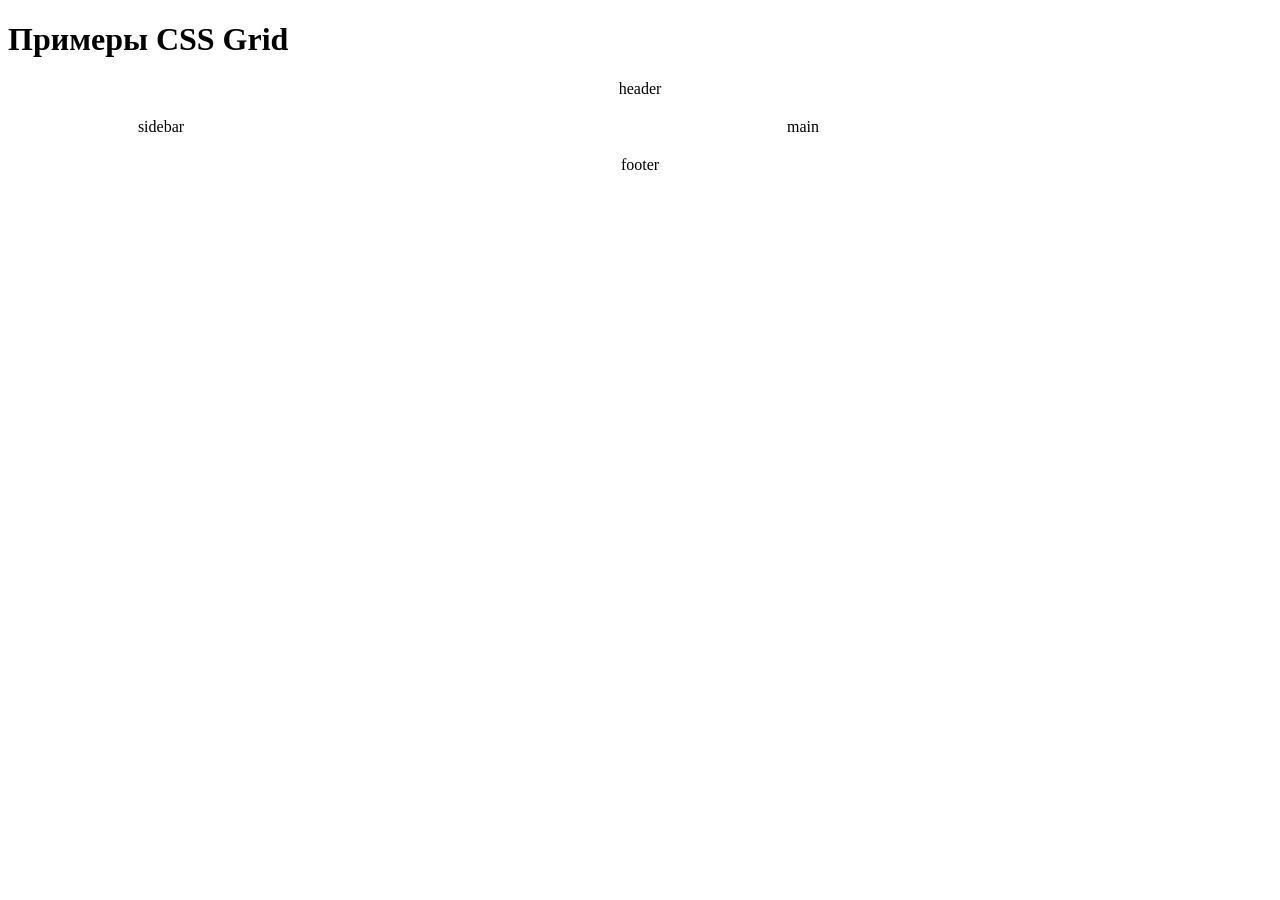
<file: index.html>
<!DOCTYPE html>
<html lang="ru-RU">
<head>
    <meta charset="UTF-8">
    <meta name="viewport" content="width=device-width, initial-scale=1.0">
    <title>CSS Grid</title>
    <link rel="stylesheet" href="grid.css" />
</head>
<body>
    <h1>Примеры CSS Grid</h1>
    <div class="grid-container">
        <header class="header">header</header>
        <aside class="sidebar">sidebar</aside>
        <main class="main">main</main>
        <footer class="footer">footer</footer>
    </div>
</body>
</html>
</file>
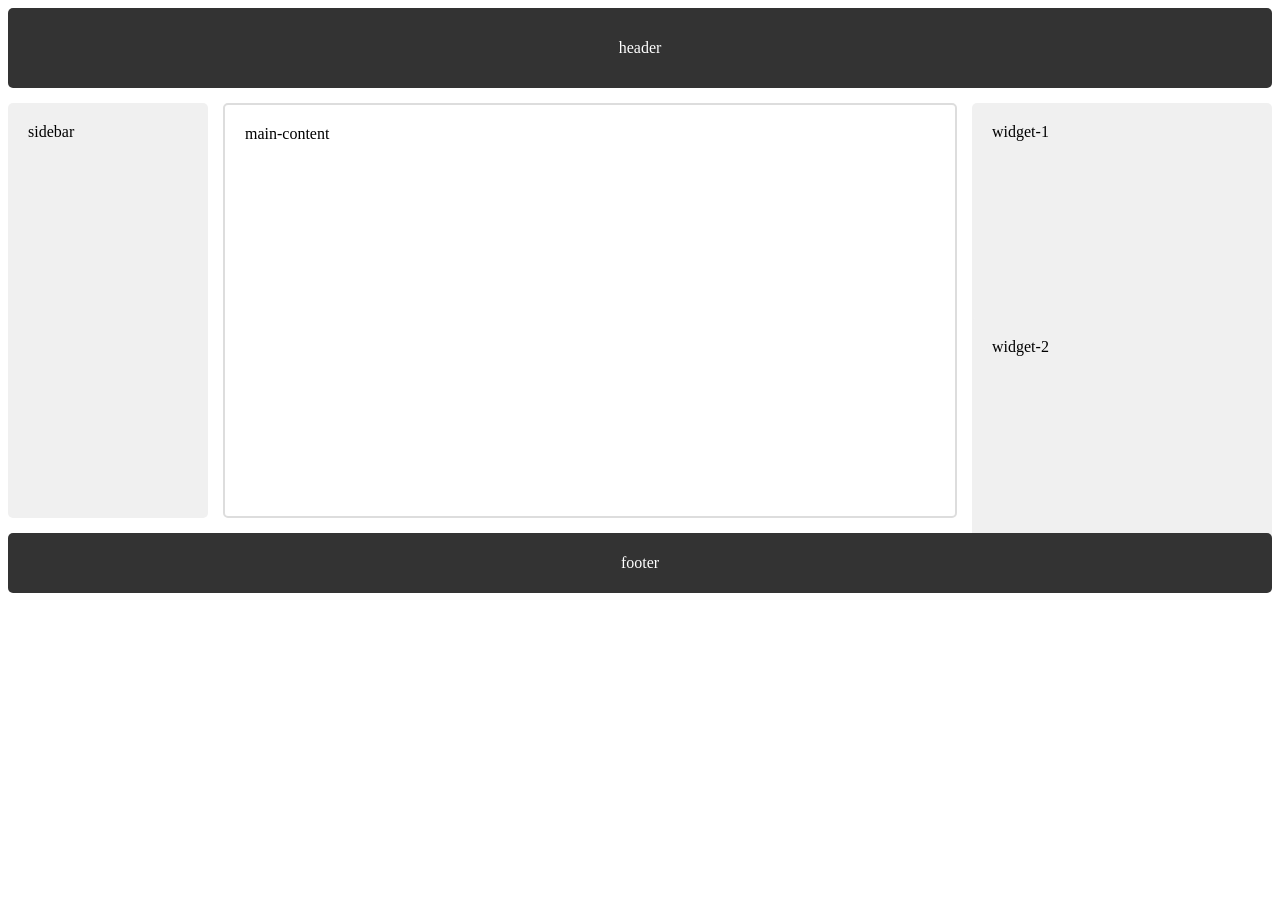
<file: grid-practice.html>
<!DOCTYPE html>
<html lang="ru-RU">
<head>
    <meta charset="UTF-8">
    <meta name="viewport" content="width=device-width, initial-scale=1.0">
    <title>Самостоятельное задание №2</title>
    <link rel="stylesheet" href="grid-practice.css" />
</head>
<body>
    <div class="grid-container">
        <header class="header">header</header>
        <aside class="sidebar">sidebar</aside>
        <main class="main-content">main-content</main>
        <div class="widget-1">widget-1</div>
        <div class="widget-2">widget-2</div>
        <footer class="footer">footer</footer>
    </div>
</body>
</html>
</file>
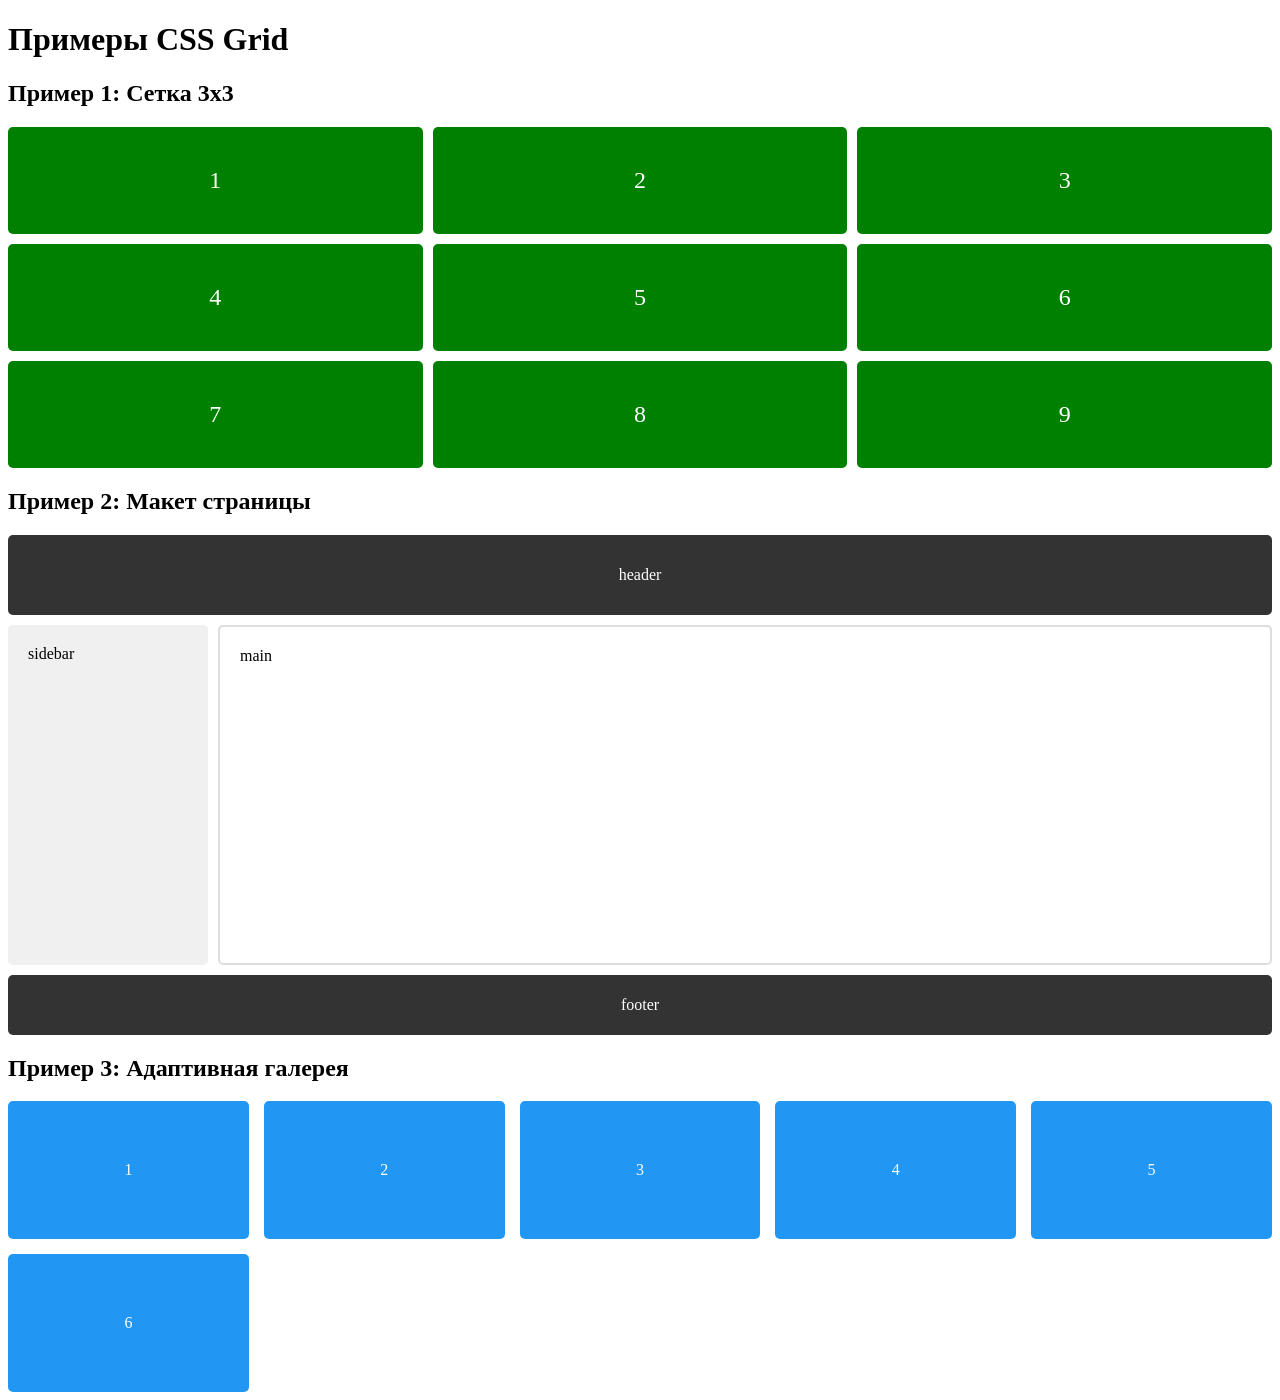
<file: gridPractice.html>
<!DOCTYPE html>
<html lang="ru-RU">
<head>
    <meta charset="UTF-8">
    <meta name="viewport" content="width=device-width, initial-scale=1.0">
    <title>Grid Examples</title>
    <link rel="stylesheet" href="gridPractice.css" />
</head>
<body>
    <h1>Примеры CSS Grid</h1>
    <section>
        <h2>Пример 1: Сетка 3х3</h2>
        <div class="simple-grid">
            <div class="grid-item">1</div>
            <div class="grid-item">2</div>
            <div class="grid-item">3</div>
            <div class="grid-item">4</div>
            <div class="grid-item">5</div>
            <div class="grid-item">6</div>
            <div class="grid-item">7</div>
            <div class="grid-item">8</div>
            <div class="grid-item">9</div>
        </div>
    </section>
    <section>
        <h2>Пример 2: Макет страницы</h2>
        <div class="page-layout">
            <header class="header">header</header>
            <aside class="sidebar">sidebar</aside>
            <main class="main">main</main>
            <footer class="footer">footer</footer>
        </div>
    </section>
    <section>
        <h2>Пример 3: Адаптивная галерея</h2>
        <div class="gallery">
            <div class="gallery-item">1</div>
            <div class="gallery-item">2</div>
            <div class="gallery-item">3</div>
            <div class="gallery-item">4</div>
            <div class="gallery-item">5</div>
            <div class="gallery-item">6</div>
        </div>
    </section>
</body>
</html>
</file>
<file: grid.css>
.grid-container {
    display: grid;
    grid-template-columns: 1fr 2fr 1fr;
    grid-template-areas: 
        "header header header"
        "sidebar main main"
        "footer footer footer";
    gap: 20px;
    justify-items: center;
    align-items: center;
}

.header {
    grid-area: header;
}
.sidebar {
    grid-area: sidebar;
}
.main {
    grid-area: main;
}
.footer {
    grid-area: footer;
}
</file>
<file: grid-practice.css>
.grid-container {
    display: grid;
    grid-template-areas: 
        "header header header"
        "sidebar main widget-1"
        "sidebar main widget-2"
        "footer footer footer";
    grid-template-columns: 200px 1fr 300px;
    grid-template-rows: 80px 200px 200px 60px;
    gap: 15px;
    min-height: 100vh;
}

.header {
    grid-area: header;
    display: flex;
    justify-content: center;
    align-items: center;
    background-color: #333;
    color: white;
    border-radius: 5px;
}
.sidebar {
    grid-area: sidebar;
    background-color: #f0f0f0;
    padding: 20px;
    border-radius: 5px;
}
.main-content {
    grid-area: main;
    background-color: #fff;
    border: 2px solid #ddd;
    padding: 20px;
    border-radius: 5px;
}

.widget-1 {
    grid-area: widget-1;
    background-color: #f0f0f0;
    padding: 20px;
    border-radius: 5px;
    height: 200px;
}
.widget-2 {
    grid-area: widget-2;
    background-color: #f0f0f0;
    padding: 20px;
    border-radius: 5px;
    height: 200px;
}

.footer {
    grid-area: footer;
    background-color: #333;
    color: white;
    display: flex;
    align-items: center;
    justify-content: center;
    border-radius: 5px;
    
}
</file>
<file: gridPractice.css>
.simple-grid {
    display: grid;
    grid-template-columns: repeat(3, 1fr);
    gap: 10px;
}

.grid-item {
    background-color: green;
    color: white;
    padding: 40px;
    text-align: center;
    font-size: 24px;
    border-radius: 5px;
}

.page-layout {
    display: grid;
    grid-template-areas: 
        "header header"
        "sidebar main"
        "footer footer";
    grid-template-columns: 200px 1fr;
    grid-template-rows: 80px 1fr 60px;
    gap: 10px;
    height: 500px;
}

.header {
    grid-area: header;
    background-color: #333;
    color: white;
    display: flex;
    align-items: center;
    justify-content: center;
    border-radius: 5px;
}
.sidebar {
    grid-area: sidebar;
    background-color: #f0f0f0;
    padding: 20px;
    border-radius: 5px;
}
.main {
    grid-area: main;
    background-color: #fff;
    border: 2px solid #ddd;
    padding: 20px;
    border-radius: 5px;
}
.footer {
    grid-area: footer;
    background-color: #333;
    color: white;
    display: flex;
    align-items: center;
    justify-content: center;
    border-radius: 5px;
}

.gallery {
    display: grid;
    grid-template-columns: repeat(auto-fit, minmax(200px, 1fr));
    gap: 15px;
}

.gallery-item {
    background-color: #2196f3;
    color: white;
    padding: 60px;
    text-align: center;
    border-radius: 5px;
    transition: transform 0.3s;
}

.gallery-item:hover {
    transform: scale(1.05);
}
</file>
